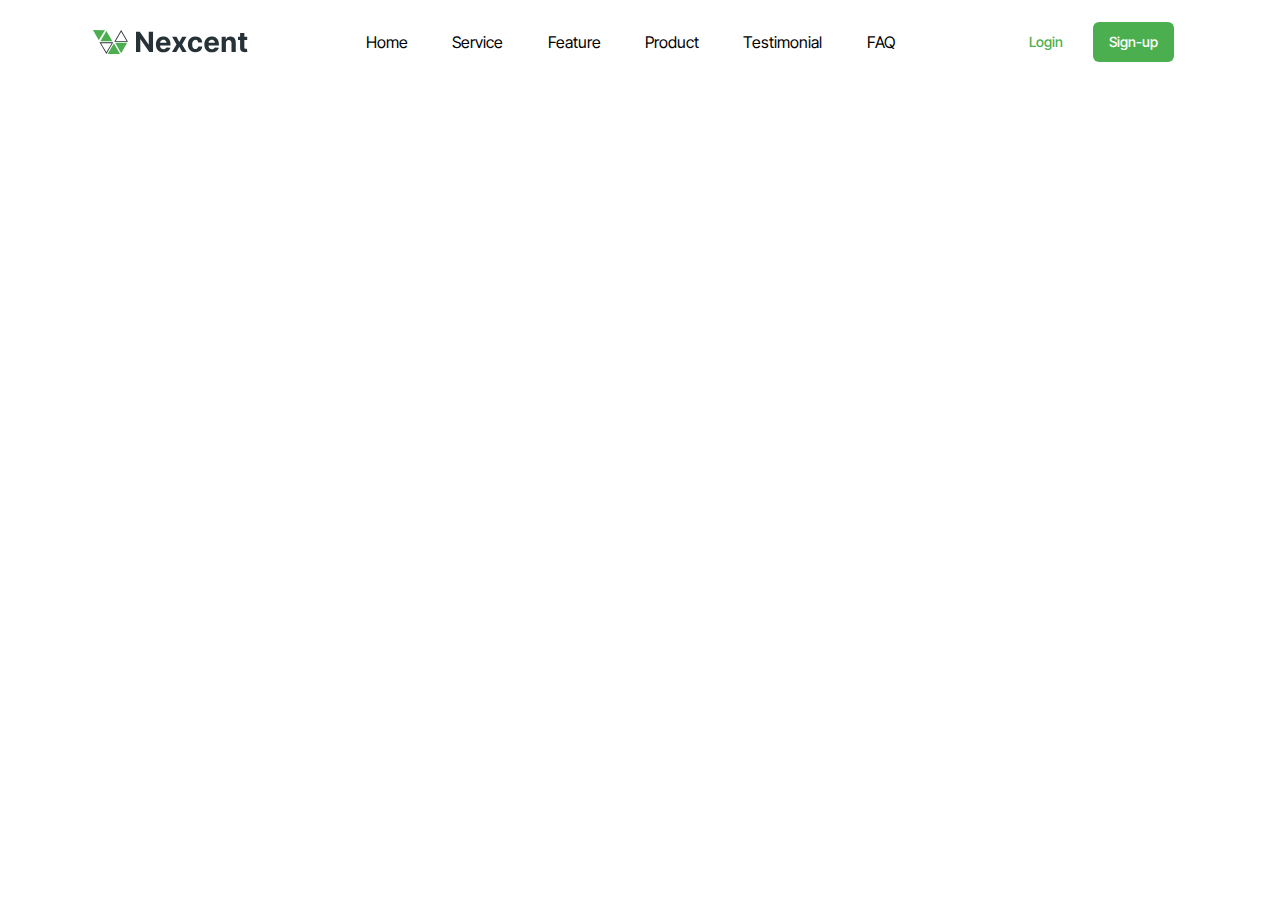
<file: index.html>
<!DOCTYPE html>
<html lang="ru">
<head>
    <meta charset="UTF-8">
    <meta name="viewport" content="width=device-width, initial-scale=1.0">
    <title>Document</title>
    <link rel="stylesheet" href="main.css">
</head>
<body>
    <header>
        <img src="photo/Logo.svg" alt="">
        <nav>
            <ul>
                <li><a href="#">Home</a></li>
                <li><a href="#">Service</a></li>
                <li><a href="#">Feature</a></li>
                <li><a href="#">Product</a></li>
                <li><a href="#">Testimonial</a></li>
                <li><a href="#">FAQ</a></li>
            </ul>
        </nav>
        <div class="button">
            <div class="Login">
                <p>Login</p>
            </div>
            <div class="Sign-up">
                <p>Sign-up</p>
            </div>
        </div>
    </header>
</body>
</html>
</file>
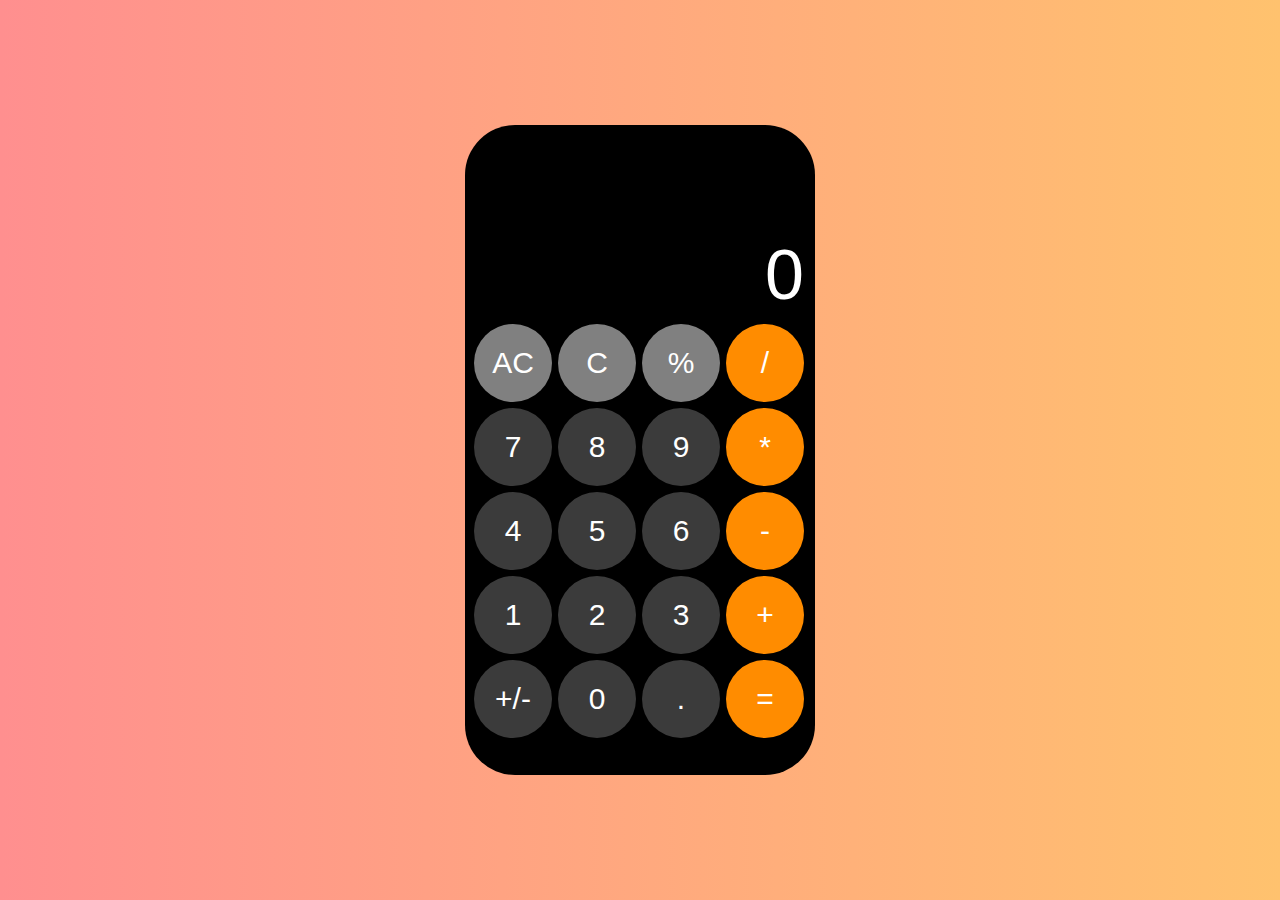
<file: calculator/index.html>
<!DOCTYPE html>
<html lang="ru">
<head>
    <meta charset="UTF-8">
    <meta name="viewport" content="width=device-width, initial-scale=1.0">
    <link rel="stylesheet" href="style.css">
    <title>Калькулятор</title>
</head>
<body>
    
    <div class="calculator">
        <div id="expressionOutput"></div>
        <input type="text" value="0" id="display">
        <div class="buttons">
            <button class="Gray" id="Allclear">AC</button>
            <button class="Gray" id="clear">C</button>
            <button class="Gray" id="percent">%</button>
            <button class="DarkOrange" id="op-divide">/</button>
            <button class="DimGrey" id="num-7">7</button>
            <button class="DimGrey" id="num-8">8</button>
            <button class="DimGrey" id="num-9">9</button>
            <button class="DarkOrange" id="op-multiply">*</button>
            <button class="DimGrey" id="num-4">4</button>
            <button class="DimGrey" id="num-5">5</button>
            <button class="DimGrey" id="num-6">6</button>
            <button class="DarkOrange" id="op-subtract">-</button>
            <button class="DimGrey" id="num-1">1</button>
            <button class="DimGrey" id="num-2">2</button>
            <button class="DimGrey" id="num-3">3</button>
            <button class="DarkOrange" id="op-add">+</button>
            <button class="DimGrey" id="Negate">+/-</button>
            <button class="DimGrey" id="num-0">0</button>
            <button class="DimGrey" id="decimal">.</button>
            <button class="DarkOrange" id="equals">=</button>
        </div>     
    </div>
    <script src="script.js"></script>
</body>
</html>
</file>
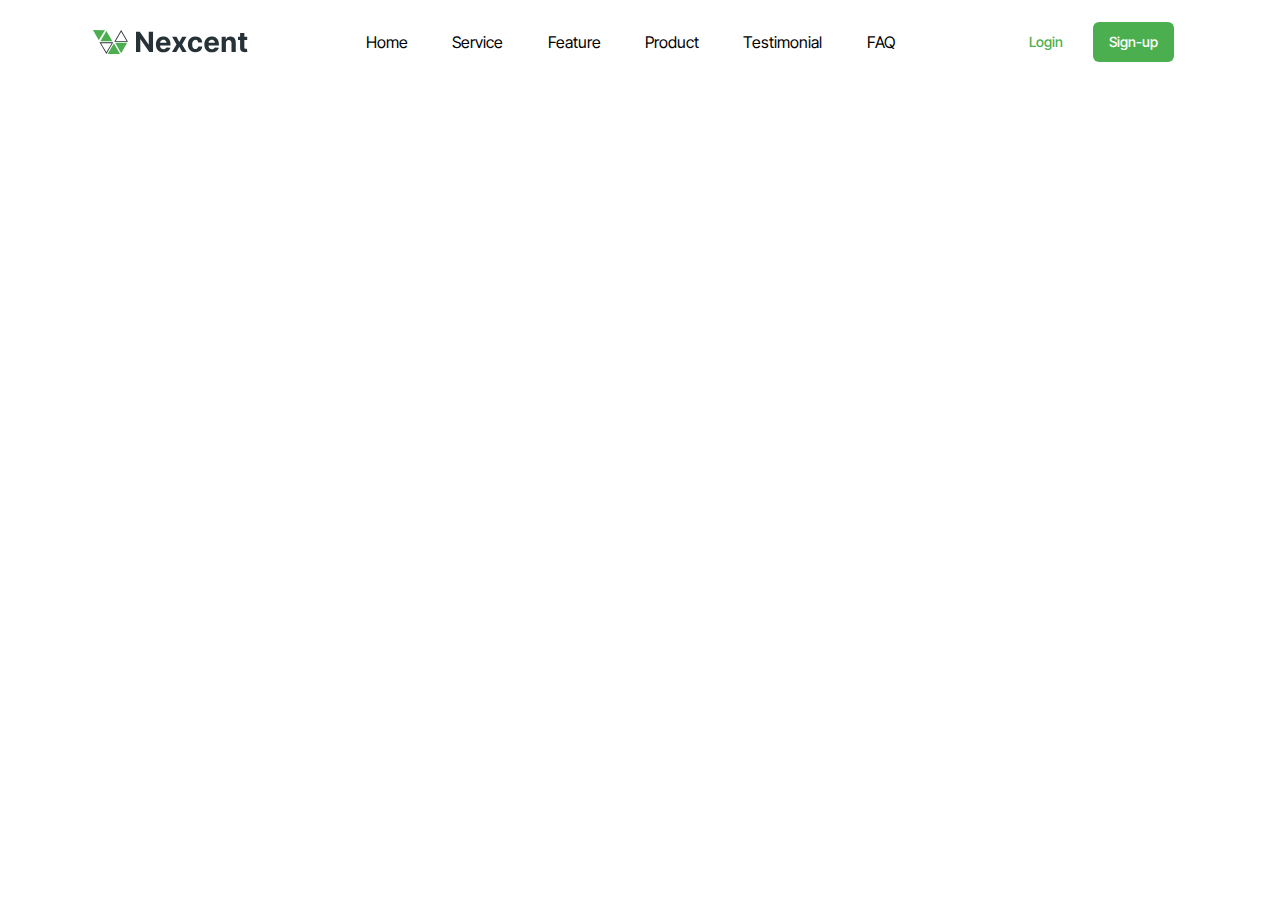
<file: Disign1/index.html>
<!DOCTYPE html>
<html lang="ru">
<head>
    <meta charset="UTF-8">
    <meta name="viewport" content="width=device-width, initial-scale=1.0">
    <title>Document</title>
    <link rel="stylesheet" href="main.css">
</head>
<body>
    <header>
        <img src="photo/Logo.svg" alt="">
        <nav>
            <ul>
                <li><a href="#">Home</a></li>
                <li><a href="#">Service</a></li>
                <li><a href="#">Feature</a></li>
                <li><a href="#">Product</a></li>
                <li><a href="#">Testimonial</a></li>
                <li><a href="#">FAQ</a></li>
            </ul>
        </nav>
        <div class="button">
            <div class="Login">
                <p>Login</p>
            </div>
            <div class="Sign-up">
                <p>Sign-up</p>
            </div>
        </div>
    </header>
</body>
</html>
</file>
<file: main.css>
@import url('https://fonts.googleapis.com/css2?family=Inter+Tight:ital,wght@0,100..900;1,100..900&display=swap');

*{
    margin: 0;
    padding: 0;
}

body{
    font-family:  "Inter Tight", sans-serif;
    font-weight: 400;
}

header{
    min-height: 9.3vh;
    padding: 0 8.3vw 0 7.3vw;
    display: flex;
    justify-content: space-between;
    align-items: center;
}
nav ul{
    display: flex;
    justify-content: space-between;
    gap: 3.47vw;

    list-style: none;
}
nav ul a{
    text-decoration: none;
    color: black;
}
nav ul a:hover{
    color: #4CAF4F;
}
.button{
    display: flex;
    justify-content: space-between;
    gap: 0.97vw;
}
.Login{
    width: 5.34vw;
    height: 4.44vh;
    color: #4CAF4F;
    font-weight: 500;
    
    display: flex;
    justify-content: center;
    align-items: center;

    cursor: pointer;
    transition: transform 0.3s ease-in-out;

    font-size: 14px;
}
.Sign-up{
    width: 6.31vw;
    height: 4.44vh;
    background-color: #4CAF4F;
    color: #FFFFFF;
    font-weight: 500;

    display: flex;
    justify-content: center;
    align-items: center;

    border-radius: 6px;

    cursor: pointer;
    transition: transform 0.3s ease-in-out;

    font-size: 14px;
}

.Login:hover, .Sign-up:hover{
    transform: scale(1.1);
}



@media (min-width: 1440px){}
@media (max-width: 1440px){}


@media (max-width: 1024px){
    nav ul{
        gap: 2vw;
    }
    header{
        padding: 0 6.3vw 0 5.3vw;
    }
    .Login, .Sign-up{
        width: 8.8vw;
    }

}

@media (max-width: 820px){
    header{
        padding: 0 2.3vw 0 1.3vw;
        flex-wrap: wrap;
        min-height: 17vw;
    }
    
    nav{
        
        order: 3;
        width: 100%;
        
    }
    .Login, .Sign-up{
        width: 11.66vw;
    }
}

@media (max-width: 660px){
    header{
        padding: 0 10px 0 10px ;
    }
    .Login, .Sign-up{
        width: 15vw ;
    }
}
@media (max-width: 425px) { 
    .Login, .Sign-up{
        width: 20vw ;
    }
}
</file>
<file: calculator/style.css>
*{
    margin: 0;
    padding: 0;
}
body{
    height: 100vh;
    background: linear-gradient(90deg,rgba(131, 58, 180, 1) 0%, rgba(255, 143, 143, 1) 0%, rgba(255, 194, 110, 1) 100%);
    display: flex;
    justify-content: center;
    align-items: center;
}
.calculator{
    width: 350px;
    height: 650px;
    background: black;
    border-radius: 50px;
   
}
.buttons{
    padding: 9px 9px;
    display: flex;
    flex-wrap: wrap;
    gap: 6px;
}
button{
    width: 78px;
    height: 78px;
    border-radius: 50px;
    font-size: 30px;
    color: white;
    border: none;
    
}
.zero{
    width: 160px;
}
.DimGrey{
    background-color: #3b3b3b;
}
.Gray{
    background-color: #808080;
}
.DarkOrange{
    background-color: #FF8C00;
}
button:active{
    transform: scale(0.98);
}
input{
    width: 330px;
    height: 80px;
    margin: 10px 9px 0px;
    background-color: black;
    border: none;
    color: white;
    font-size: 70px;
    text-align: right;
}
input:focus,
input:active {
  outline: none;
}

#expressionOutput{
    font-family: monospace ;
    width: 330px;
    height: 40px;
    margin: 60px 9px 0px;
    background-color: black;
    border: none;
    color: white;
    font-size: 25px;
    text-align: right;

}
</file>
<file: Disign1/main.css>
@import url('https://fonts.googleapis.com/css2?family=Inter+Tight:ital,wght@0,100..900;1,100..900&display=swap');

*{
    margin: 0;
    padding: 0;
}

body{
    font-family:  "Inter Tight", sans-serif;
    font-weight: 400;
}

header{
    min-height: 9.3vh;
    padding: 0 8.3vw 0 7.3vw;
    display: flex;
    justify-content: space-between;
    align-items: center;
}
nav ul{
    display: flex;
    justify-content: space-between;
    gap: 3.47vw;

    list-style: none;
}
nav ul a{
    text-decoration: none;
    color: black;
}
nav ul a:hover{
    color: #4CAF4F;
}
.button{
    display: flex;
    justify-content: space-between;
    gap: 0.97vw;
}
.Login{
    width: 5.34vw;
    height: 4.44vh;
    color: #4CAF4F;
    font-weight: 500;
    
    display: flex;
    justify-content: center;
    align-items: center;

    cursor: pointer;
    transition: transform 0.3s ease-in-out;

    font-size: 14px;
}
.Sign-up{
    width: 6.31vw;
    height: 4.44vh;
    background-color: #4CAF4F;
    color: #FFFFFF;
    font-weight: 500;

    display: flex;
    justify-content: center;
    align-items: center;

    border-radius: 6px;

    cursor: pointer;
    transition: transform 0.3s ease-in-out;

    font-size: 14px;
}

.Login:hover, .Sign-up:hover{
    transform: scale(1.1);
}



@media (min-width: 1440px){}
@media (max-width: 1440px){}


@media (max-width: 1024px){
    nav ul{
        gap: 2vw;
    }
    header{
        padding: 0 6.3vw 0 5.3vw;
    }
    .Login, .Sign-up{
        width: 8.8vw;
    }

}

@media (max-width: 820px){
    header{
        padding: 0 2.3vw 0 1.3vw;
        flex-wrap: wrap;
        min-height: 17vw;
    }
    
    nav{
        
        order: 3;
        width: 100%;
        
    }
    .Login, .Sign-up{
        width: 11.66vw;
    }
}

@media (max-width: 660px){
    header{
        padding: 0 10px 0 10px ;
    }
    .Login, .Sign-up{
        width: 15vw ;
    }
}
@media (max-width: 425px) { 
    .Login, .Sign-up{
        width: 20vw ;
    }
}
</file>
